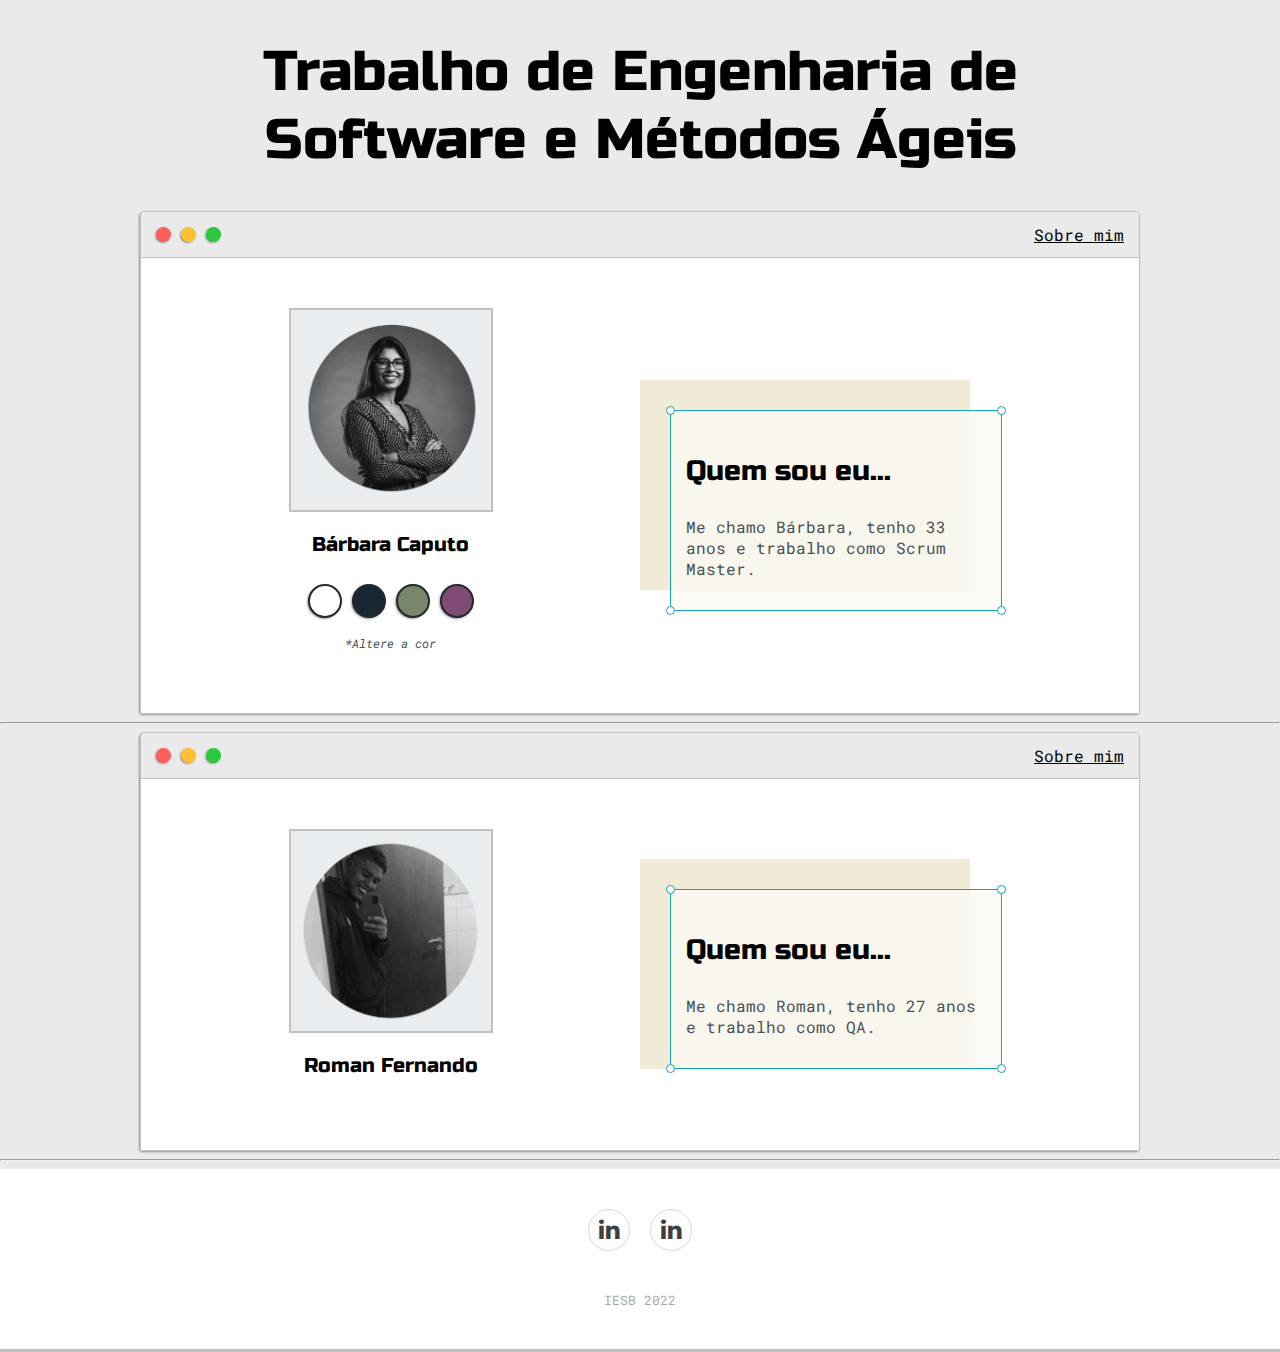
<file: Portifolio/index.html>
<!DOCTYPE html>
<html lang="en">
  <head>
    <title>Trabalho de Engenharia de Software e Métodos Ágeis</title>

    <meta name="description" content="Portifólio" />

    <meta
      name="viewport"
      charset="utf-8"
      content="width=device-width, initial-scale, maximum-scale=1, minimum-scale=1"
    />

    <link
      href="https://fonts.googleapis.com/css2?family=Russo+One&display=swap"
      rel="stylesheet"
    />
    <link
      href="https://fonts.googleapis.com/css2?family=Roboto+Mono:wght@500&family=Russo+One&display=swap"
      rel="stylesheet"
    />
    <link
      rel="stylesheet"
      href="https://cdnjs.cloudflare.com/ajax/libs/font-awesome/4.7.0/css/font-awesome.css"
    />
    <link rel="stylesheet" type="text/css" href="default.css" />
    <link id="theme-style" rel="stylesheet" type="text/css" href="" />
  </head>
  <body>
    <section class="s1">
      <div class="main-container">
        <div class="greeting-wrap">
          <h1>Trabalho de Engenharia de Software e Métodos Ágeis</h1>
        </div>
        <div class="intro-wrapper-barbara">
          <div class="nav-wrapper">
            <div class="dots-wrapper">
              <div id="dot-1" class="browser-dot"></div>
              <div id="dot-2" class="browser-dot"></div>
              <div id="dot-3" class="browser-dot"></div>
            </div>
            <ul id="navigation">
              <li><a href="barbara.html">Sobre mim</a></li>
            </ul>
          </div>
          <div class="left-column">
            <img
              id="profile-pik"
              src="images/Barbara_pic.png"
              alt="Barbara_pic"
            />
            <h5 style="text-align: center; line-height: 0">Bárbara Caputo</h5>

            <div id="theme-option-wrapper">
              <div data-mode="light" id="light-mode" class="theme-dot"></div>
              <div data-mode="blue" id="blue-mode" class="theme-dot"></div>
              <div data-mode="green" id="green-mode" class="theme-dot"></div>
              <div data-mode="purple" id="purple-mode" class="theme-dot"></div>
            </div>
            <p id="settings-note">*Altere a cor</p>
          </div>
          <div class="right-column">
            <div id="preview-shadow">
              <div id="preview">
                <div id="corner-tl" class="corner"></div>
                <div id="corner-tr" class="corner"></div>
                <h3>Quem sou eu...</h3>
                <p>
                  Me chamo Bárbara, tenho 33 anos e trabalho como Scrum Master.
                </p>
                <div id="corner-br" class="corner"></div>
                <div id="corner-bl" class="corner"></div>
              </div>
            </div>
          </div>
        </div>
      </div>
   

    <hr />

     <section class="s1">
      <div class="main-container">
          <div class="intro-wrapper-roman">
          <div class="nav-wrapper">
            <div class="dots-wrapper">
              <div id="dot-1" class="browser-dot"></div>
              <div id="dot-2" class="browser-dot"></div>
              <div id="dot-3" class="browser-dot"></div>
            </div>
            <ul id="navigation">
              <li><a href="roman.html">Sobre mim</a></li>
            </ul>
          </div>
          <div class="left-column">
            <img
              id="profile-pik"
              src="images/Roman_pic.png"
              alt="Roman_pic"
            />
            <h5 style="text-align: center; line-height: 0">Roman Fernando</h5>

            
          </div>
          <div class="right-column">
            <div id="preview-shadow">
              <div id="preview">
                <div id="corner-tl" class="corner"></div>
                <div id="corner-tr" class="corner"></div>
                <h3>Quem sou eu...</h3>
                <p>
                   Me chamo Roman, tenho 27 anos e trabalho como QA.
                </p>
                <div id="corner-br" class="corner"></div>
                <div id="corner-bl" class="corner"></div>
              </div>
            </div>
          </div>
        </div>
      </div>
        <hr />

    <section class="s2">
      <div class="footer-basic">
        <footer>
          <div class="social">
            <a
              target="_blank"
              href="https://www.linkedin.com/in/b%C3%A1rbara-fiuza-caputo-070b29175/"
              ><i class="fa fa-linkedin"></i
            ></a>
            <a
              target="_blank"
              href="https://www.linkedin.com/in/roman-cunha-07573997/"
              ><i class="fa fa-linkedin"></i
            ></a>
          </div>
          <p class="copyright">IESB 2022</p>
        </footer>
      </div>
    </section>
    <script type="text/javascript" src="script.js"></script>
  </body>
</html>
</file>
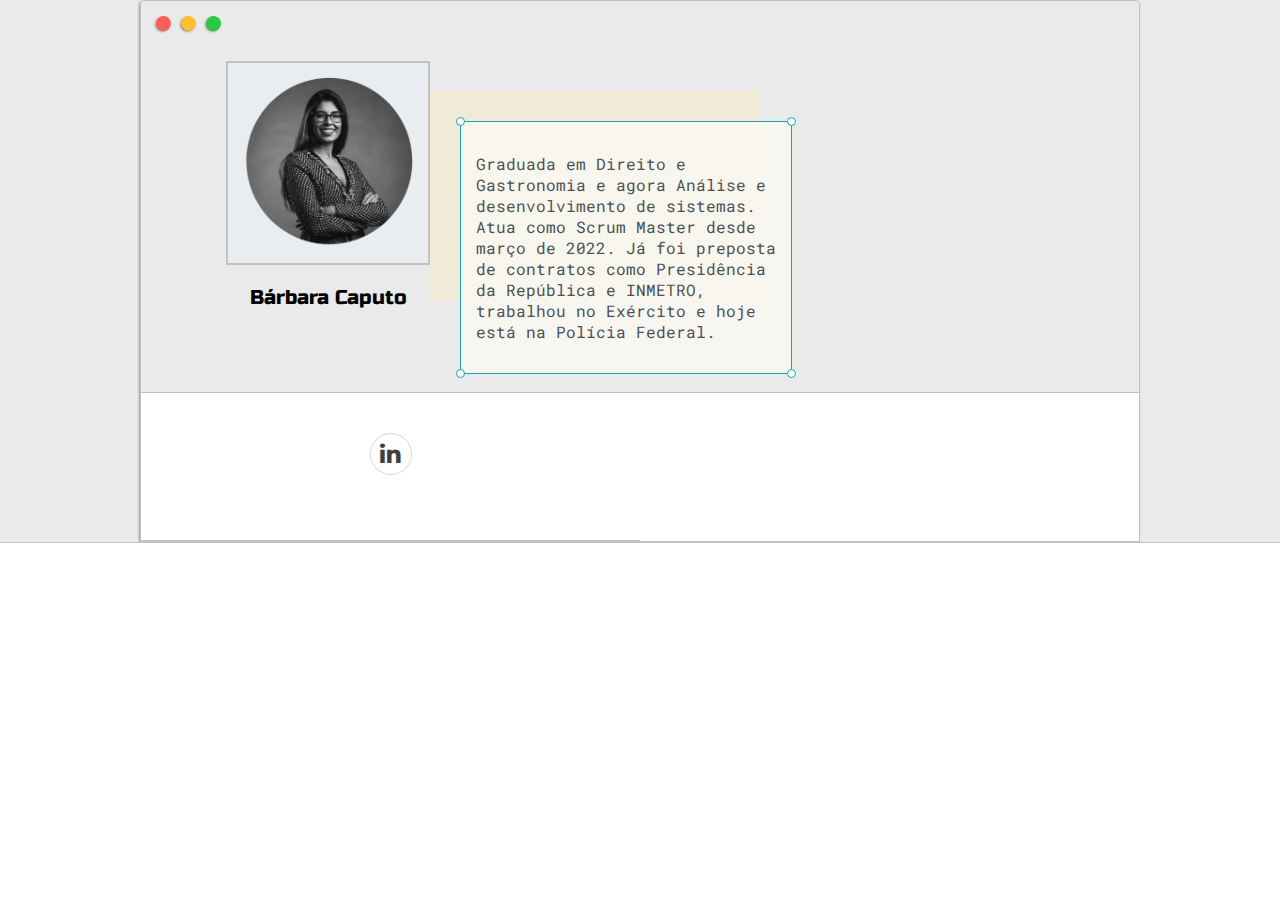
<file: Portifolio/barbara.html>
<!DOCTYPE html>
<html lang="pt-br">
  <head>
    <title>Portifólio Bárbara Fiuza</title>
    <meta
      name="viewport"
      charset="utf-8"
      content="width=device-width, initial-scale, maximum-scale=1, minimum-scale=1"
    />

    <link
      href="https://fonts.googleapis.com/css2?family=Russo+One&display=swap"
      rel="stylesheet"
    />
    <link
      href="https://fonts.googleapis.com/css2?family=Roboto+Mono:wght@500&family=Russo+One&display=swap"
      rel="stylesheet"
    />
    <link
      rel="stylesheet"
      href="https://cdnjs.cloudflare.com/ajax/libs/font-awesome/4.7.0/css/font-awesome.css"
    />
    <link rel="stylesheet" type="text/css" href="default.css" />
    <link id="theme-style" rel="stylesheet" type="text/css" href="" />
  </head>
  <body>
    <div class="hero">
<section class="s1">
      <div class="main-container">
          <div class="intro-wrapper-barbara">
          <div class="nav-wrapper">
            <div class="dots-wrapper">
              <div id="dot-1" class="browser-dot"></div>
              <div id="dot-2" class="browser-dot"></div>
              <div id="dot-3" class="browser-dot"></div>
            
          <div class="left-column">
            <img
              id="profile-pik"
              src="images/Barbara_pic.png"
              alt="Barbara_pic"
            />
            <h5 style="text-align: center; line-height: 0">Bárbara Caputo</h5>

            
          </div>
          <div class="right-column">
            <div id="preview-shadow">
              <div id="preview">
                <div id="corner-tl" class="corner"></div>
                <div id="corner-tr" class="corner"></div>
                 <p>
                 Graduada em Direito e Gastronomia e agora Análise e desenvolvimento de sistemas.
                  Atua como Scrum Master desde março de 2022. Já foi
                  preposta de contratos como Presidência da República e INMETRO,
                  trabalhou no Exército e hoje está na Polícia Federal.
                </p>
                <div id="corner-br" class="corner"></div>
                <div id="corner-bl" class="corner"></div>
              </div>
            </div>
          </div>
        </div>
      </div>
       
        <section class="s2">
      <div class="footer-basic">
        <footer>
          <div class="social">
              <a
              target="_blank"
              href="https://www.linkedin.com/in/b%C3%A1rbara-fiuza-caputo-070b29175/"
              ><i class="fa fa-linkedin"></i
            ></a>
          </div>
        </footer>
      </div>
    </section>
    
  </body>
</html>
</file>
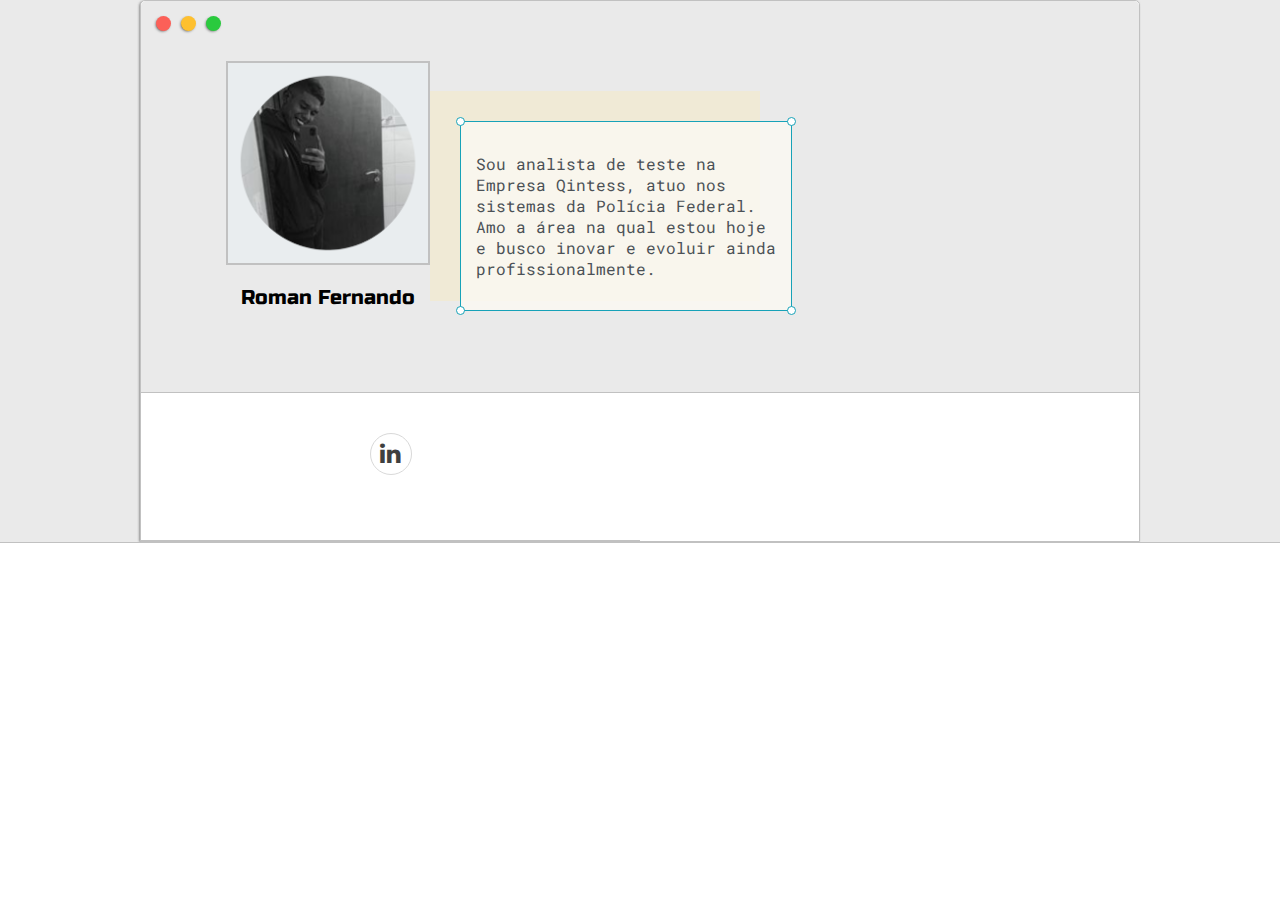
<file: Portifolio/roman.html>
<!DOCTYPE html>
<html lang="pt-br">
  <head>
    <title>Portifólio Roman Fernando</title>
    <meta
      name="viewport"
      charset="utf-8"
      content="width=device-width, initial-scale, maximum-scale=1, minimum-scale=1"
    />

    <link
      href="https://fonts.googleapis.com/css2?family=Russo+One&display=swap"
      rel="stylesheet"
    />
    <link
      href="https://fonts.googleapis.com/css2?family=Roboto+Mono:wght@500&family=Russo+One&display=swap"
      rel="stylesheet"
    />
    <link
      rel="stylesheet"
      href="https://cdnjs.cloudflare.com/ajax/libs/font-awesome/4.7.0/css/font-awesome.css"
    />
    <link rel="stylesheet" type="text/css" href="default.css" />
    <link id="theme-style" rel="stylesheet" type="text/css" href="" />
  </head>
  <body>
    <div class="hero">
<section class="s1">
      <div class="main-container">
          <div class="intro-wrapper-roman">
          <div class="nav-wrapper">
            <div class="dots-wrapper">
              <div id="dot-1" class="browser-dot"></div>
              <div id="dot-2" class="browser-dot"></div>
              <div id="dot-3" class="browser-dot"></div>
            
          <div class="left-column">
            <img
              id="profile-pik"
              src="images/Roman_pic.png"
              alt="Roman_pic"
            />
            <h5 style="text-align: center; line-height: 0">Roman Fernando</h5>

            
          </div>
          <div class="right-column">
            <div id="preview-shadow">
              <div id="preview">
                <div id="corner-tl" class="corner"></div>
                <div id="corner-tr" class="corner"></div>
                 <p>
                    Sou analista de teste na Empresa Qintess,
                    atuo nos sistemas da Polícia Federal. 
                    Amo a área na qual estou hoje e busco inovar e 
                    evoluir ainda profissionalmente.
                </p>
                <div id="corner-br" class="corner"></div>
                <div id="corner-bl" class="corner"></div>
              </div>
            </div>
          </div>
        </div>
      </div>
       
        <section class="s2">
      <div class="footer-basic">
        <footer>
          <div class="social">
              <a
              target="_blank"
              href="https://www.linkedin.com/in/roman-cunha-07573997/"
              ><i class="fa fa-linkedin"></i
            ></a>
          </div>
        </footer>
      </div>
    </section>
    
  </body>
</html>
</file>
<file: Portifolio/default.css>
:root {
  --mainColor: #eaeaea;
  --secondaryColor: #fff;

  --borderColor: #c1c1c1;

  --mainText: black;
  --secondaryText: #4b5156;

  --themeDotBorder: #24292e;

  --previewShadow: #f0ead6;
  --previewBg: rgb(251, 249, 243, 0.8);

  --submitBtn: black;
}
html,
body {
  padding: 0;
  margin: 0;
}

body * {
  transition: 0.3s;
}

h1,
h2,
h3,
h4,
h5,
h6,
strong {
  color: var(--mainText);
  font-family: "Russo One", sans-serif;
  font-weight: 500;
}
p,
li,
span {
  color: var(--secondaryText);
  font-family: "Roboto Mono", monospace;
}

h1 {
  font-size: 56px;
}
h2 {
  font-size: 36px;
}
h3 {
  font-size: 28px;
}
h4 {
  font-size: 24px;
}
h5 {
  font-size: 20px;
}
h6 {
  font-size: 16px;
}

.s1 {
  background-color: var(--mainColor);
  border-bottom: 1px solid var(--borderColor);
  overflow: auto;
}

.s2 {
  background-color: var(--secondaryColor);
  border-bottom: 1px solid var(--borderColor);
  overflow: auto;
}
.main-container {
  width: 1000px;
  margin: 0 auto;
}

.greeting-wrap {
  display: grid;
  text-align: center;
  align-content: center;
  min-height: 10em;
}

.intro-wrapper-barbara {
  background-color: var(--secondaryColor);
  border: 1px solid var(--borderColor);
  border-radius: 5px 5px 0 0;

  -webkit-box-shadow: 1px 1px 3px -1px rgba(0, 0, 0, 0.75);
  -moz-box-shadow: -1px 1px 3px -1px rgba(0, 0, 0, 0.75);
  box-shadow: -1px 1px 3px -1px rgba(0, 0, 0, 0.75);
  display: grid;
  grid-template-columns: 1fr 1fr;
  grid-template-areas:
    "nav-wrapper nav-wrapper"
    "left-column right-column";
}

.intro-wrapper-roman {
  background-color: var(--secondaryColor);
  border: 1px solid var(--borderColor);
  border-radius: 5px 5px 0 0;

  -webkit-box-shadow: 1px 1px 3px -1px rgba(0, 0, 0, 0.75);
  -moz-box-shadow: -1px 1px 3px -1px rgba(0, 0, 0, 0.75);
  box-shadow: -1px 1px 3px -1px rgba(0, 0, 0, 0.75);
  display: grid;
  grid-template-columns: 1fr 1fr;
  grid-template-areas:
    "nav-wrapper nav-wrapper"
    "left-column right-column";
}

.nav-wrapper {
  grid-area: nav-wrapper;
  border-bottom: 1px solid var(--borderColor);
  display: flex;
  border-radius: 5px 5px 0 0;
  justify-content: space-between;
  align-items: center;
  background-color: var(--mainColor);
}

#navigation a {
  color: var(--mainText);
}

.dots-wrapper {
  display: flex;
  padding: 10px;
}

.browser-dot {
  background-color: black;
  height: 15px;
  width: 15px;
  border-radius: 50%;
  margin: 5px;
  -webkit-box-shadow: 1px 1px 3px -1px rgba(0, 0, 0, 0.75);
  -moz-box-shadow: -1px 1px 3px -1px rgba(0, 0, 0, 0.75);
  box-shadow: -1px 1px 3px -1px rgba(0, 0, 0, 0.75);
}

#dot-1 {
  background-color: #fc6058;
}

#dot-2 {
  background-color: #fec02f;
}

#dot-3 {
  background-color: #2aca3e;
}

#navigation {
  margin: 0;
  padding: 10px;
}

#navigation li {
  display: inline-block;
  margin-right: 5px;
  margin-left: 5px;
}

.left-column {
  grid-area: left-column;
  padding-top: 50px;
  padding-bottom: 50px;
}

#profile-pik {
  display: block;
  margin: 0 auto;
  height: 200px;
  width: 200px;
  object-fit: cover;
  border: 2px solid var(--borderColor);
}

#theme-option-wrapper {
  display: flex;
  justify-content: center;
}

.theme-dot {
  height: 30px;
  width: 30px;
  background-color: black;
  border-radius: 50%;
  margin: 5px;
  border: 2px solid var(--themeDotBorder);

  -webkit-box-shadow: 1px 1px 3px -1px rgba(0, 0, 0, 0.75);
  -moz-box-shadow: -1px 1px 3px -1px rgba(0, 0, 0, 0.75);
  box-shadow: -1px 1px 3px -1px rgba(0, 0, 0, 0.75);
  cursor: pointer;
}

.theme-dot:hover {
  border-width: 5px;
}

#light-mode {
  background-color: #fff;
}

#blue-mode {
  background-color: #192734;
}

#green-mode {
  background-color: #78866b;
}

#purple-mode {
  background-color: #7e4c74;
}

#settings-note {
  font-size: 12px;
  font-style: italic;
  text-align: center;
}

.right-column {
  grid-area: right-column;
  display: grid;
  align-content: center;
  padding-top: 50px;
  padding-bottom: 50px;
}

#preview {
  width: 300px;
  border: 1.5px solid #17a2b8;
  background-color: var(--previewBg);
  padding: 15px;
  position: relative;
}

#preview-shadow {
  background-color: var(--previewShadow);
  width: 300px;
  height: 180px;
  padding-left: 30px;
  padding-top: 30px;
}

.corner {
  width: 7px;
  height: 7px;
  border-radius: 50%;
  border: 1.5px solid #17a2b8;
  background-color: #fff;
  position: absolute;
}

#corner-tl {
  top: -5px;
  left: -5px;
}

#corner-tr {
  top: -5px;
  right: -5px;
}

#corner-br {
  bottom: -5px;
  right: -5px;
}

#corner-bl {
  bottom: -5px;
  left: -5px;
}

#social-image {
  width: 100%;
}

.post-wrapper {
  display: grid;
  grid-template-columns: repeat(auto-fit, 320px);
  gap: 20px;
  justify-content: center;
  padding-top: 50px;
  padding-bottom: 50px;
}

.post {
  border: 1px solid var(--borderColor);
  -webkit-box-shadow: 1px 1px 3px -1px rgba(0, 0, 0, 0.75);
  -moz-box-shadow: -1px 1px 3px -1px rgba(0, 0, 0, 0.75);
  box-shadow: -1px 1px 3px -1px rgba(0, 0, 0, 0.75);
}

.post-preview {
  background-color: #fff;
  padding: 15px;
}

.post-title {
  color: black;
  margin: 0;
}

.post-intro {
  color: #4b5156;
  font-size: 14px;
  white-space: nowrap;
  overflow: hidden !important;
  text-overflow: ellipsis;
}

/*------Footer------*/
.footer-basic {
  padding: 40px 0;
}

.footer-basic ul {
  padding: 0;
  list-style: none;
  text-align: center;
  font-size: 18px;
  line-height: 1.6;
  margin-bottom: 0;
}

.footer-basic li {
  padding: 0 10px;
}

.footer-basic ul a {
  color: inherit;
  text-decoration: none;
  opacity: 0.8;
}

.footer-basic ul a:hover {
  opacity: 1;
}

.footer-basic .social {
  text-align: center;
  padding-bottom: 25px;
}

.footer-basic .social > a {
  font-size: 24px;
  width: 40px;
  height: 40px;
  line-height: 40px;
  display: inline-block;
  text-align: center;
  border-radius: 50%;
  border: 1px solid #ccc;
  margin: 0 8px;
  color: inherit;
  opacity: 0.75;
}

.footer-basic .social > a:hover {
  opacity: 0.9;
}

.footer-basic .copyright {
  margin-top: 15px;
  text-align: center;
  font-size: 13px;
  color: #aaa;
  margin-bottom: 0;
}
</file>
